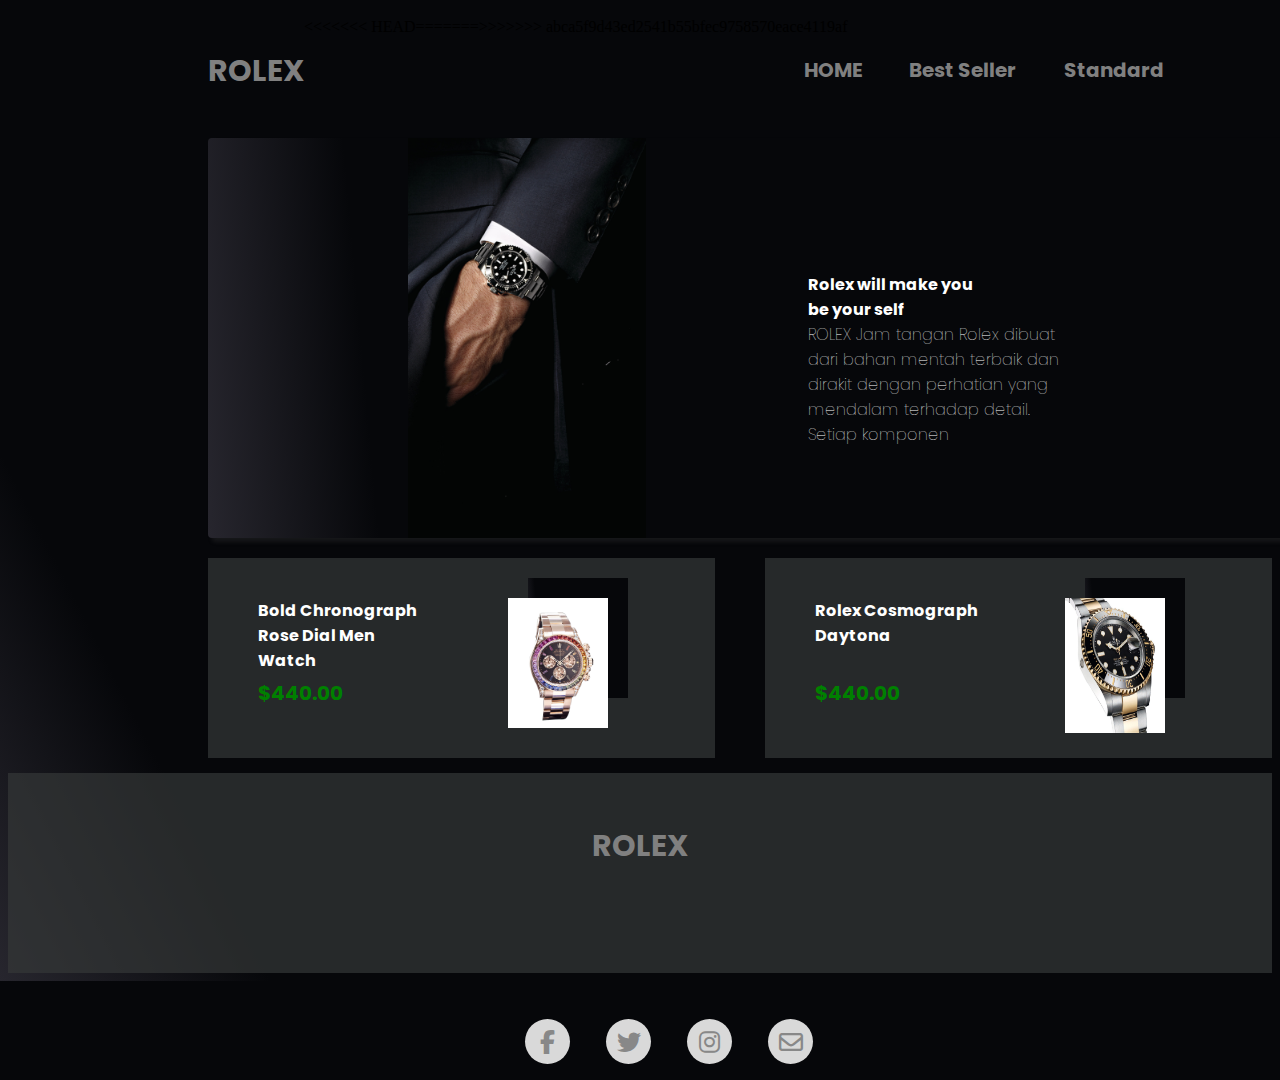
<file: Landing Page/index.html>
<!DOCTYPE html>
<html lang="en">
<head>
    <meta charset="UTF-8">
    <meta http-equiv="X-UA-Compatible" content="IE=edge">
    <meta name="viewport" content="width=device-width, initial-scale=1.0">
    <title>Document</title>
    <link rel="stylesheet" href="index.css">

    <link rel="preconnect" href="https://fonts.googleapis.com">
    <link rel="preconnect" href="https://fonts.gstatic.com" crossorigin>
    <link href="https://fonts.googleapis.com/css2?family=Poppins:ital,wght@0,100;0,200;0,300;0,400;0,700;1,100;1,200;1,300&display=swap" rel="stylesheet">

    <link rel="stylesheet" href="https://cdnjs.cloudflare.com/ajax/libs/font-awesome/6.2.0/css/all.min.css">
</head>
<body>
    
    <div class="navbar">

        <p id="rolex1">ROLEX</p>
        <a href="#"><p id="home">HOME</p></a>
        <a href="#"><p id="best">Best Seller</p></a>
        <a href="#"><p id="standard">Standard</p></a>
<<<<<<< HEAD
        <a href="#"><p id="discount">Discount</p></a>
=======
        <a href="../women-watch/index.html"><p id="discount">Discount</p></a>
>>>>>>> abca5f9d43ed2541b55bfec9758570eace4119af

    </div>

    <div id="kotak1">

        
        <img src="../image/orangcool.png" alt="" id="gambar1">
        <p id="kata1">Rolex will make you <br> be your self</p>
        <p id="kata2">ROLEX  Jam tangan Rolex dibuat <br>    dari bahan mentah terbaik dan <br> dirakit dengan perhatian yang <br> mendalam terhadap detail. <br> Setiap komponen</p>


    </div>

   <div id="kotak5">

    <div id="kotak3">
        <div id="kotak6"></div>
        <div id="kotak7"></div>
        <img src="../image/jam1.png" alt="" id="gambar2">
        <p id="kata3">Bold Chronograph <br> Rose Dial Men <br> Watch</p>
        <p id="kata4">$440.00</p>
    </div>

    <div id="kotak4">
        <div id="kotak9"></div>
        <img src="../image/gambar3.jpg" alt="" id="gambar3">
        <p id="kata9">Rolex Cosmograph <br> Daytona</p>
        <p id="kata10">$440.00</p>
    </div>

   </div>

   <div id="kotak8">
    <p id="kata5">ROLEX</p>
    <div id="footer">
        <ul id="footer1">
            <li id="li"><i class="fa-brands fa-facebook-f"></i></li>
            <li id="li"><i class="fa-brands fa-twitter"></i></li>
            <li id="li"><i class="fa-brands fa-instagram"></i></li>
            <li id="li"><i class="fa-regular fa-envelope"></i></li>
        </ul>
    </div>
   </div>

</body>
</html>
</file>
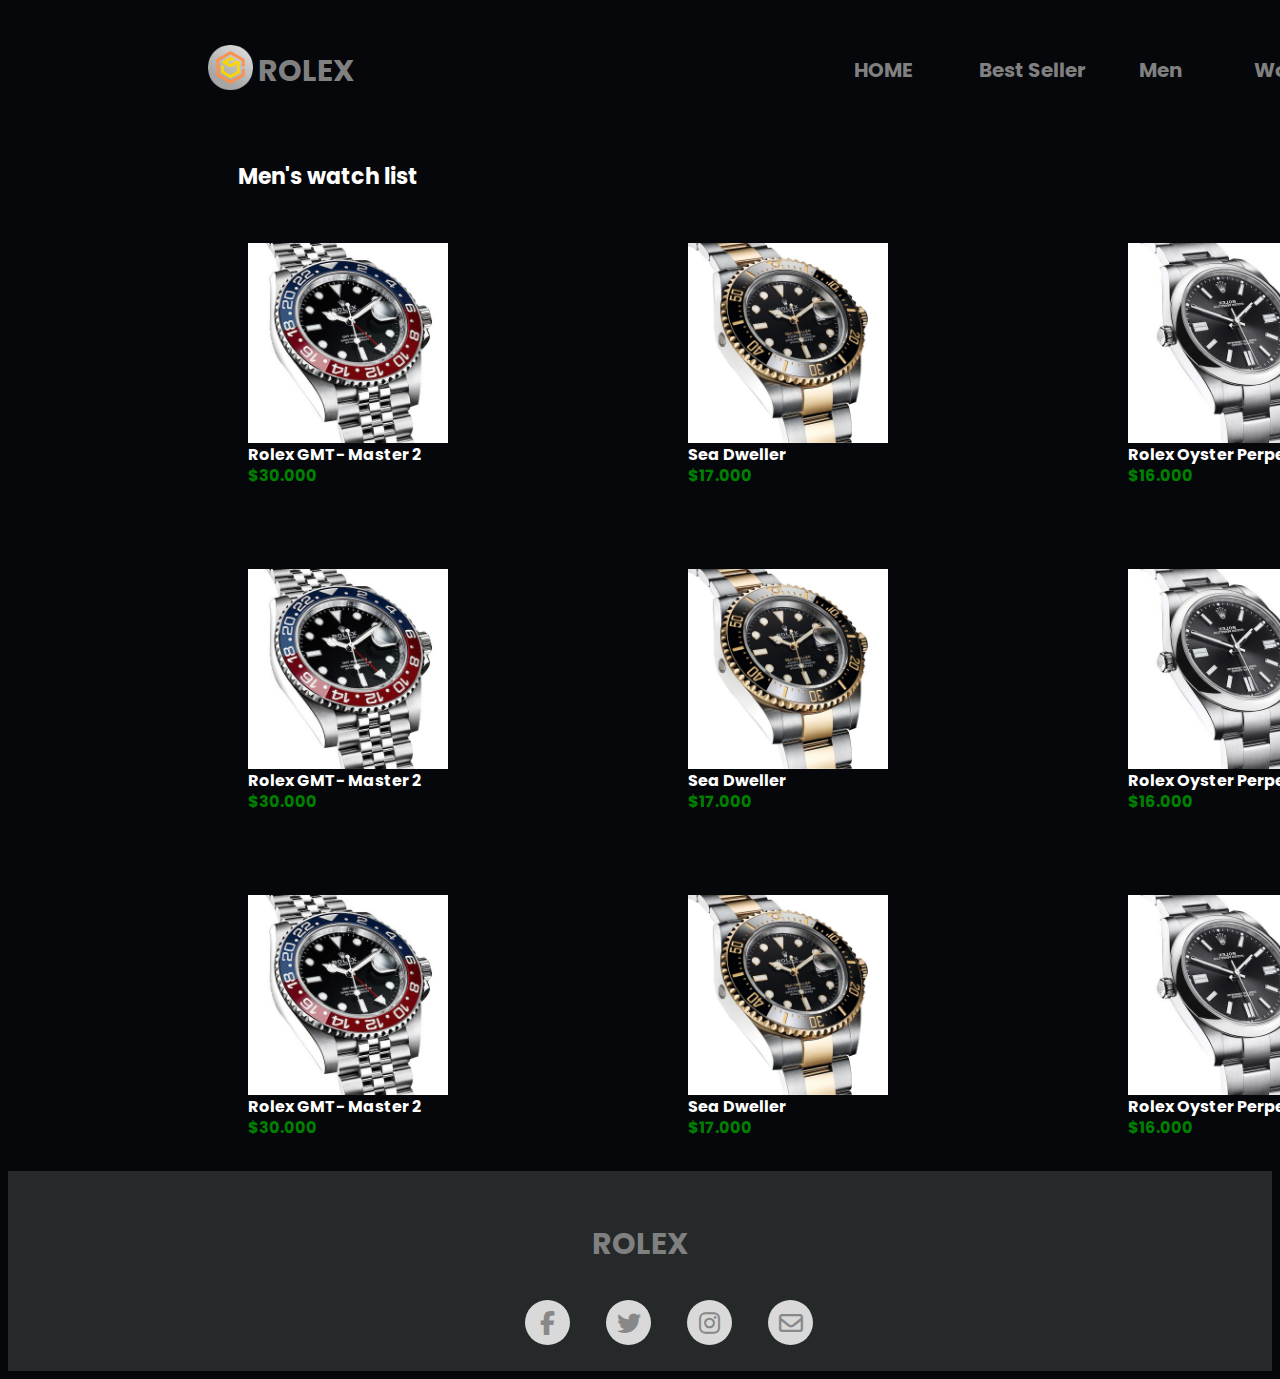
<file: menwatchlist/index.html>
<!DOCTYPE html>
<html lang="en">
<head>
    <meta charset="UTF-8">
    <meta http-equiv="X-UA-Compatible" content="IE=edge">
    <meta name="viewport" content="width=device-width, initial-scale=1.0">
    <title>Document</title>
    <link rel="stylesheet" href="index.css">

    <link rel="preconnect" href="https://fonts.googleapis.com">
    <link rel="preconnect" href="https://fonts.gstatic.com" crossorigin>
    <link href="https://fonts.googleapis.com/css2?family=Poppins:ital,wght@0,100;0,200;0,300;0,400;0,700;1,100;1,200;1,300&display=swap" rel="stylesheet">

    <link rel="stylesheet" href="https://cdnjs.cloudflare.com/ajax/libs/font-awesome/6.2.0/css/all.min.css">

</head>
<body>

    <div class="navbar">

        <img src="../image/logo.jpg" alt="" id="logo">
        <p id="rolex1">ROLEX</p>
        <a href="#"><p id="home">HOME</p></a>
        <a href="#"><p id="best">Best Seller</p></a>
        <a href="#"><p id="standard">Men</p></a>
        <a href="#"><p id="discount">Women</p></a>

    </div>

    <p id="kata1">Men's watch list</p>

    <div id="kotak1">

       <div>
        <img src="../image/men1.jpg" alt="" id="gambar1">
        <p id="kata2">Rolex GMT- Master 2</p>
        <p id="kata3">$30.000</p>
       </div>

       <div>
        <img src="../image/gambar3.jpg" alt="" id="gambar1">
        <p id="kata2">Sea Dweller</p>
        <p id="kata3">$17.000</p>
       </div>

       <div>
        <img src="../image/men2.jpg" alt="" id="gambar1">
        <p id="kata2">Rolex Oyster Perpetual</p>
        <p id="kata3">$16.000</p>
       </div>
        
        

    </div>

    <div id="kotak2">

        <div>
         <img src="../image/men1.jpg" alt="" id="gambar1">
         <p id="kata2">Rolex GMT- Master 2</p>
         <p id="kata3">$30.000</p>
        </div>
 
        <div>
         <img src="../image/gambar3.jpg" alt="" id="gambar1">
         <p id="kata2">Sea Dweller</p>
         <p id="kata3">$17.000</p>
        </div>
 
        <div>
         <img src="../image/men2.jpg" alt="" id="gambar1">
         <p id="kata2">Rolex Oyster Perpetual</p>
         <p id="kata3">$16.000</p>
        </div>
         
         
 
     </div>

     <div id="kotak2">

        <div>
         <img src="../image/men1.jpg" alt="" id="gambar1">
         <p id="kata2">Rolex GMT- Master 2</p>
         <p id="kata3">$30.000</p>
        </div>
 
        <div>
         <img src="../image/gambar3.jpg" alt="" id="gambar1">
         <p id="kata2">Sea Dweller</p>
         <p id="kata3">$17.000</p>
        </div>
 
        <div>
         <img src="../image/men2.jpg" alt="" id="gambar1">
         <p id="kata2">Rolex Oyster Perpetual</p>
         <p id="kata3">$16.000</p>
        </div>
         
         
 
     </div>

     <div id="kotak8">
        <p id="kata5">ROLEX</p>
        <div id="footer">
            <ul id="footer1">
                <li id="li"><i class="fa-brands fa-facebook-f"></i></li>
                <li id="li"><i class="fa-brands fa-twitter"></i></li>
                <li id="li"><i class="fa-brands fa-instagram"></i></li>
                <li id="li"><i class="fa-regular fa-envelope"></i></li>
            </ul>
        </div>
       </div>
    
</body>
</html>
</file>
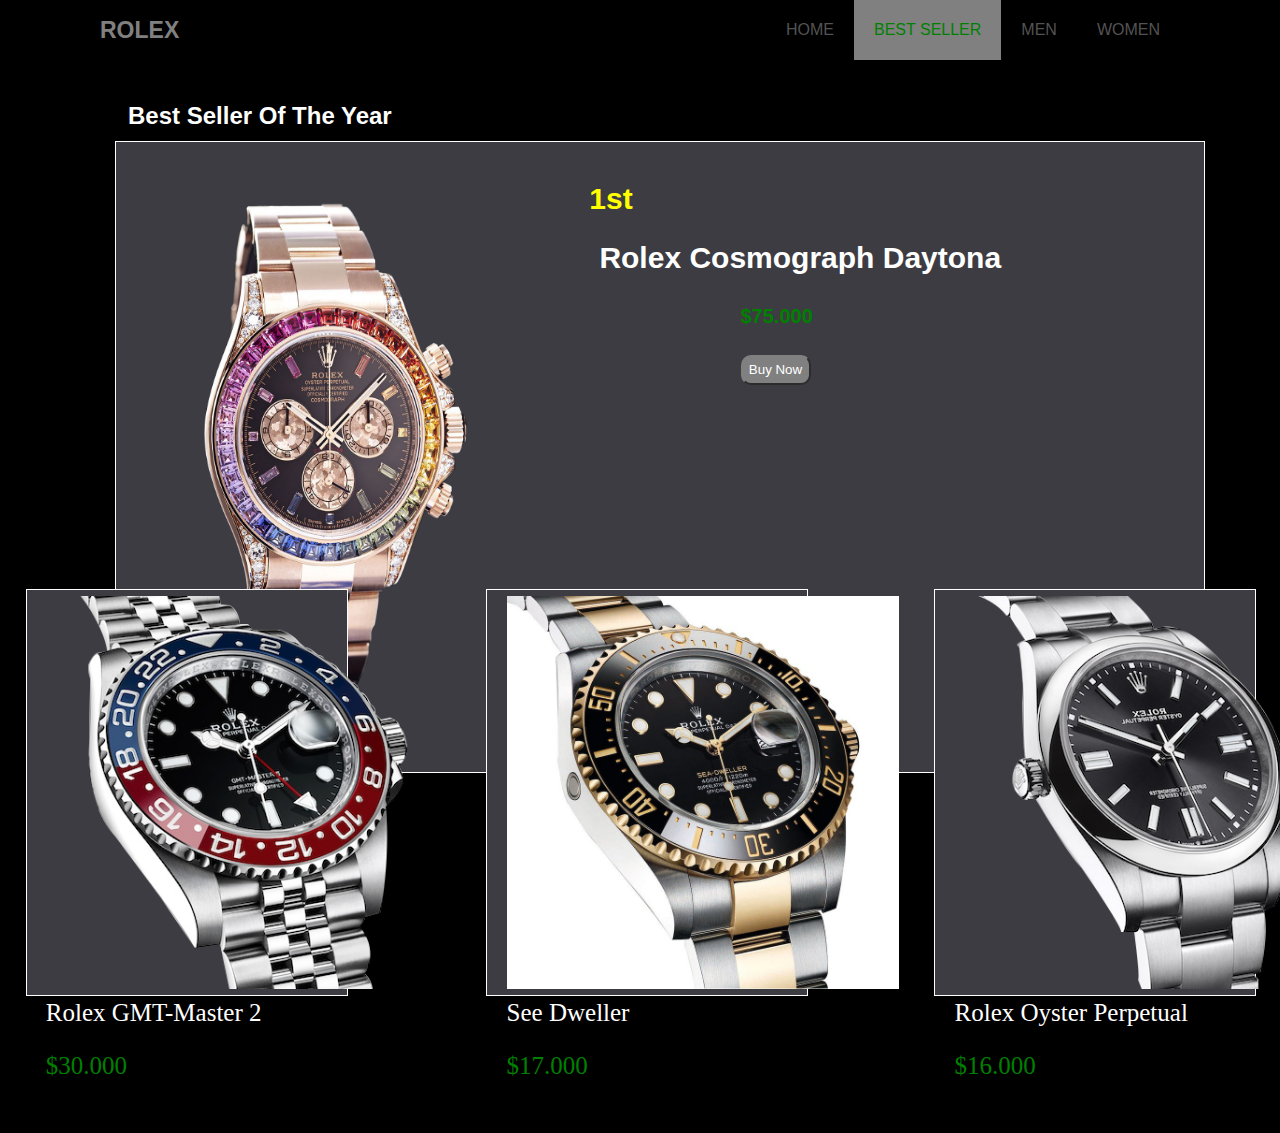
<file: bestsellerpage/bestsell.html>
<!DOCTYPE html>
<html lang="en">

<head>
    <meta charset="UTF-8">
    <meta http-equiv="X-UA-Compatible" content="IE=edge">
    <meta name="viewport" content="width=device-width, initial-scale=1.0">
    <title>Navbar</title>
    <link rel="stylesheet" href="bestsell.css">
</head>

<body>
    <header>
        <div class="logo">ROLEX</div>
        <nav>
            <ul>
                <li><a href="../Landing Page/index.php">HOME</a></li>
                <li><a href="bestsell.html" class="active">BEST SELLER</a></li>
                <li><a href="../menwatchlist/">MEN</a></li>
                <li><a href="../women-watch/index.php">WOMEN</a></li>
            </ul>
        </nav>
    </header>

    <div class="title1">
        <h1>Best Seller Of The Year</h1>
    </div>

    <div class="box1">
        <ul>
            <img class="daytonar" src="../image/daytonar.png">
            <ul>
                <h2>1st</h2>
                <h3>Rolex Cosmograph Daytona</h3>
                <h4>$75.000</h4>
                <button class="btn"><a href="" style="color: white; text-decoration: none;">Buy Now</a></button>
            </ul>
        </ul>
    </div>


    <div class="box2">
        <img class="gmaster" src="gmt-master.png">
        <p id="text1">Rolex GMT-Master 2</p>
        <p id="text2">$30.000</p>
    </div>


    <div class="box3">
        <img class="kunit" src="../image/gambar3.jpg">
        <p id="text3">See Dweller</p>
        <p id="text4">$17.000</p>
    </div>


    <div class="box4">
        <img class="newo" src="new-oyster-perpetual-roller.png">
        <p id="text5">Rolex Oyster Perpetual</p>
        <p id="text6">$16.000</p>
    </div>

    <!-- <div id="box5">
        <p id="rolekfoot"ROLEX></p>
        <ul id="footer1">
            <li id="li1"><i></i></li>
        </ul>
    </div> -->
</body>

</html>
</file>
<file: Landing Page/index.css>
body{
    background: linear-gradient(242.95deg, #06070A 84.81%, #27262E 100%);
    background-size: cover;
}

.navbar{
    height: 130px;
    width: auto;
    margin-top: 0px;
    box-sizing: border-box;
    display: flex;
    padding-top: 10px;
    padding-left: 200px;
}

#rolex1{
    font-family: 'Poppins', sans-serif;
    /* position: absolute;
    font-weight: bold;
    margin-left: 150px;
    margin-top: 70px; */
    font-size: 30px;
    color: grey;
    font-weight: bold;
}

#home{
    text-decoration: none;
    position: absolute;
    margin-left: 500px;
    color: grey;
    margin-top: 37px;
    font-size: 20px;
    font-weight: bold;
    font-family: 'Poppins', sans-serif;
}

#best{
    text-decoration: none;
    position: absolute;
    margin-left: 605px;
    color: grey;
    margin-top: 37px;
    font-size: 20px;
    font-weight: bold;
    font-family: 'Poppins', sans-serif;
}

#standard{
    text-decoration: none;
    position: absolute;
    margin-left: 760px;
    color: grey;
    margin-top: 37px;
    font-size: 20px;
    font-weight: bold;
    font-family: 'Poppins', sans-serif;
}

#discount{
    text-decoration: none;
    position: absolute;
    margin-left: 900px;
    color: grey;
    margin-top: 37px;
    font-size: 20px;
    font-weight: bold;
    font-family: 'Poppins', sans-serif;
}

#kotak1{
    height: 400px;
    width: 1090px;
    background: linear-gradient(264.89deg, #06070A 84.81%, #27262E 100%);
    box-shadow: 4px 4px 4px rgba(71, 70, 70, 0.25);
    border-radius: 4px;
    margin-left: 200px;
    box-sizing: border-box;
    padding-left: 200px;
}

#gambar1{
   height: 400px;
}

#kata1{
    color: white;
    position: absolute;
   margin-left: 400px;
    margin-top: -270px;
    font-family: 'Poppins', sans-serif;
    font-weight: bold;
}

#kata2{
    color: white;
    position: absolute;
   margin-left: 400px;
    margin-top: -220px;
    font-family: 'Poppins', sans-serif;
    font-weight: lighter;
}

#kotak5{
    display: flex;
}

#kotak3{
    background: rgba(53, 56, 56, 0.7);
    height: 200px;
    width: 520px;
    box-sizing: border-box;
    margin-top: 20px;
    margin-left: 200px;
}

#kotak4{
    background: rgba(53, 56, 56, 0.7);
    height: 200px;
    width: 520px;
    box-sizing: border-box;
    margin-top: 20px;
    margin-left: 50px;
}

#kotak6{
    background: linear-gradient(264.89deg, #06070A 84.81%, #27262E 100%);    
    height: 120px;
    width: 100px;
    margin-top: 20px;
    margin-left: 320px;
}

#kotak7{
    position: absolute;
    height: 130px;
    width: 100px;
    background-color: white;
    margin-top: -100px;
    margin-left: 300px;
}

#gambar2{
    height: 135px;
    position: absolute;
    margin-top: -90px;
    margin-left: 315px;
}

#kata3{
    position: absolute;
    color: white;
    position: absolute;
    margin-left: 50px;
    margin-top: -100px;
    font-family: 'Poppins', sans-serif;
    font-weight: bold;
}

#kata4{
    font-family: 'Poppins', sans-serif;
    font-weight: bold;
    position: absolute;
    color: green;
    font-size: 20px;
    margin-left: 50px;
    margin-top: -20px;
}

#kotak8{
    width: 100%;
    height: 200px;
    background: rgba(53, 56, 56, 0.7);
    margin-top: 15px;
    box-sizing: border-box;
    text-align: center;
    padding-top: 20px;
}

#kata5{
    font-family: 'Poppins', sans-serif;
    font-size: 30px;
    color: grey;
    font-weight: bold;
}

#kotak9{
    background: linear-gradient(264.89deg, #06070A 84.81%, #27262E 100%);    
    height: 120px;
    width: 100px;
    margin-top: 20px;
    margin-left: 320px;
}

#gambar3{
    height: 135px;
    position: absolute;
    margin-top: -100px;
    margin-left: 300px;
    width: 100px;
}

#kata9{
    position: absolute;
    color: white;
    position: absolute;
    margin-left: 50px;
    margin-top: -100px;
    font-family: 'Poppins', sans-serif;
    font-weight: bold;
}

#kata10{
    font-family: 'Poppins', sans-serif;
    font-weight: bold;
    position: absolute;
    color: green;
    font-size: 20px;
    margin-left: 50px;
    margin-top: -20px;
}

#footer1{
    display: flex;
    text-decoration: none;
}

li{
    display: flex;
    justify-content: center;
    align-items: center;
    list-style: none;
    margin: 0px 18px 0;
    background-color: #D9D9D9;
    border-radius: 25px;
    width: 45px;
    height: 45px;
    font-size: 24px;
    color: #888888;
}

#footer{
    position: absolute;
    bottom: -20%;
    left: 36.5%;
    
}
</file>
<file: menwatchlist/index.css>
body{
    background: #06070A ;
    background-size: cover;
}

.navbar{
    height: 130px;
    width: auto;
    margin-top: 0px;
    box-sizing: border-box;
    display: flex;
    padding-top: 10px;
    padding-left: 200px;
}

#logo{
    border-radius: 47%;
    height: 45px;
    margin-top: 27px;
    margin-right: 5px;
}

#rolex1{
    font-family: 'Poppins', sans-serif;
    /* position: absolute;
    font-weight: bold;
    margin-left: 150px;
    margin-top: 70px; */
    font-size: 30px;
    color: grey;
    font-weight: bold;
}

#home{
    text-decoration: none;
    position: absolute;
    margin-left: 500px;
    color: grey;
    margin-top: 37px;
    font-size: 20px;
    font-weight: bold;
    font-family: 'Poppins', sans-serif;
}

#best{
    text-decoration: none;
    position: absolute;
    margin-left: 625px;
    color: grey;
    margin-top: 37px;
    font-size: 20px;
    font-weight: bold;
    font-family: 'Poppins', sans-serif;
}

#standard{
    text-decoration: none;
    position: absolute;
    margin-left: 785px;
    color: grey;
    margin-top: 37px;
    font-size: 20px;
    font-weight: bold;
    font-family: 'Poppins', sans-serif;
}

#discount{
    text-decoration: none;
    position: absolute;
    margin-left: 900px;
    color: grey;
    margin-top: 37px;
    font-size: 20px;
    font-weight: bold;
    font-family: 'Poppins', sans-serif;
}

#kata1{
    color: white;
    font-family: 'Poppins', sans-serif;
    font-weight: bold;
    font-size: 22px;
    margin-left: 230px;
}

#kotak1{
    box-sizing: border-box;
    display: flex;
    margin-top: 50px;
}

#gambar1{
    height: 200px;
    margin-left: 240px;
}

#kata2{
    color: white;
    font-family: 'Poppins', sans-serif;
    font-weight: bold;
    margin-left: 240px;
    margin-top: -5px;
}

#kata3{
    color: green;
    font-family: 'Poppins', sans-serif;
    font-weight: bold;
    margin-left: 240px;
    margin-top: -20px;
}

#kotak2{
    box-sizing: border-box;
    display: flex;
    margin-top: 65px;
}

#kata5{
    font-family: 'Poppins', sans-serif;
    font-size: 30px;
    color: grey;
    font-weight: bold;
}

#footer1{
    display: flex;
    text-decoration: none;
}

li{
    display: flex;
    justify-content: center;
    align-items: center;
    list-style: none;
    margin: 0px 18px 0;
    background-color: #D9D9D9;
    border-radius: 25px;
    width: 45px;
    height: 45px;
    font-size: 24px;
    color: #888888;
}

#footer{
    position: absolute;
    left: 36.5%;
    margin-top: -1%;
    
}

#kotak8{
    width: 100%;
    height: 200px;
    background: rgba(53, 56, 56, 0.7);
    margin-top: 15px;
    box-sizing: border-box;
    text-align: center;
    padding-top: 20px;
}
</file>
<file: bestsellerpage/bestsell.css>
body {
    margin: 0;
    padding: 0;
    background-color: black;
    font-family: 'Poppins', sans-serif;
    background-position: center;
    background-repeat: no-repeat;
    background-size: cover;
    height: 100vh;
}

header {
    position: absolute;
    background-color: black;
    top: 0;
    left: 0;
    padding: 0 100px;
    width: 100%;
    box-sizing: border-box;
}

header .logo {
    color: gray;
    height: 60px;
    line-height: 60px;
    font-size: 23px;
    float: left;
    font-weight: bold;
}

header nav {
    float: right;
}

header nav ul {
    margin: 0;
    padding: 0;
    display: flex;
}

header nav ul li {
    list-style: none;
}

header nav ul li a {
    color: rgb(83, 83, 83);
    height: 60px;
    line-height: 60px;
    padding: 0 20px;
    text-decoration: none;
    display: block;
}

header nav ul li a:hover,
header nav ul li a.active {
    color: green;
    background-color: gray;
}

.title1 {
    margin-top: 100px;
    margin-left: 10%;
    margin-bottom: 5%;
    color: white;
    position: absolute;
    font-size: 12px;
    width: 100%;
    height: 30%;
    float: left;
    font-weight: bold;
    line-height: 5%;
}

.box1 {
    margin-top: 11%;
    position: absolute;
    left: 9%;
    width: 85%;
    height: 70%;
    background-color: #3D3C42;
    border-top: 1px solid white;
    border-bottom: 1px solid white;
    border-left: 1px solid white;
    border-right: 1px solid white;
}

.daytonar {
    height: 98%;
    width: 34%;
    margin-top: 1px;
    margin-left: 2%;
    position: absolute;
}

h2 {
    margin-top: 4%;
    font-size: 30px;
    color: yellow;
    margin-left: 39%;
}

h3 {
    color: white;
    font-size: 30px;
    margin-top: 0;
    margin-left: 40%;
    font-size: 30px;
}

h4 {
    color: green;
    margin-left: 54%;
    font-size: 20px;
}

.btn {
    width: 70px;
    height: 30px;
    margin-left: 54%;
    background-color: grey;
    border-radius: 10px;
    border-color: grey;
}

.dayto {
    margin-top: 4%;
    margin-left: 0;
    width: 300px;
    height: 440px;
    left: 195px;
    top: 270px;
}

.box2 {
    margin-top: 46%;
    position: absolute;
    left: 2%;
    width: 25%;
    height: 45%;
    background-color: #3D3C42;
    border-top: 1px solid white;
    border-bottom: 1px solid white;
    border-left: 1px solid white;
    border-right: 1px solid white;
}

#text1 {
    margin-top: 2%;
    margin-left: 6%;
    color: white;
    font-family: 'Dancing Script', cursive;
    font-size: 25px;
}

#text2 {
    margin-top: 2%;
    margin-left: 6%;
    height: 20%;
    font-family: 'Dancing Script', cursive;
    color: green;
    font-size: 25px;
}

#text3 {
    margin-top: 2%;
    margin-left: 6%;
    color: white;
    font-family: 'Dancing Script', cursive;
    font-size: 25px;
}

#text4 {
    margin-top: 2%;
    margin-left: 6%;
    height: 20%;
    font-family: 'Dancing Script', cursive;
    color: green;
    font-size: 25px;
}

#text5 {
    margin-top: 2%;
    margin-left: 6%;
    color: white;
    font-family: 'Dancing Script', cursive;
    font-size: 25px;
}

#text6 {
    margin-top: 2%;
    margin-left: 6%;
    height: 20%;
    font-family: 'Dancing Script', cursive;
    color: green;
    font-size: 25px;
}

.gmaster {
    margin-top: 2%;
    margin-left: 6%;
    height: 97%;
}

.box3 {
    margin-top: 46%;
    position: absolute;
    left: 38%;
    width: 25%;
    height: 45%;
    background-color: #3D3C42;
    border-top: 1px solid white;
    border-bottom: 1px solid white;
    border-left: 1px solid white;
    border-right: 1px solid white;
}



.kunit {
    margin-top: 2%;
    margin-left: 6%;
    height: 97%;
}

.box4 {
    margin-top: 46%;
    position: absolute;
    left: 73%;
    width: 25%;
    height: 45%;
    background-color: #3D3C42;
    border-top: 1px solid white;
    border-bottom: 1px solid white;
    border-left: 1px solid white;
    border-right: 1px solid white;
}

.newo {
    margin-top: 2%;
    margin-left: 6%;
    height: 97%;
}

#box5 {
    margin-top: 80%;
    left: 0;
    width: 100%;
    height: 40%;
    background-color: #3D3C42;
    position: absolute;
    align-items: center;
}
</file>
